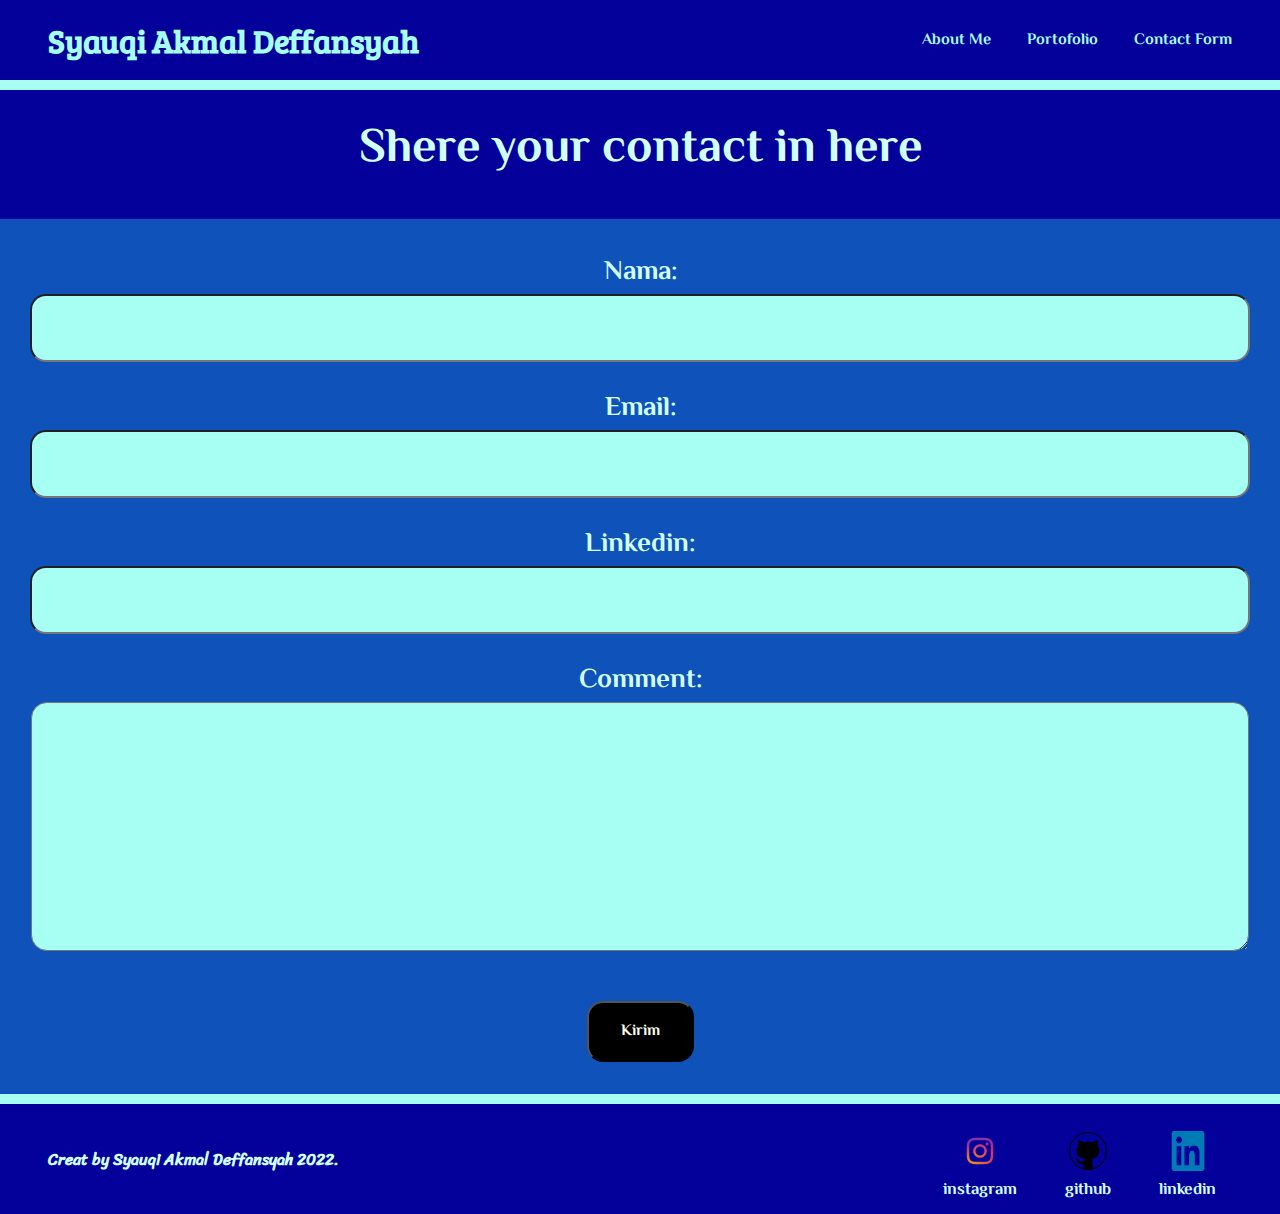
<file: contact.html>
<!DOCTYPE html>
<html lang="en">
<head>
    <meta charset="UTF-8">
    <meta http-equiv="X-UA-Compatible" content="IE=edge">
    <meta name="viewport" content="width=device-width, initial-scale=1.0">
    <title>contactform</title>
    <link rel="stylesheet" href="contact.css">
    <link rel="preconnect" href="https://fonts.googleapis.com">
    <link rel="preconnect" href="https://fonts.gstatic.com" crossorigin>
    <link href="https://fonts.googleapis.com/css2?family=Bree+Serif&family=Chewy&family=El+Messiri:wght@500&family=Sriracha&display=swap" rel="stylesheet">
</head>
<body>
    <div class="SemuaMenu">
        <div class="nama">
        <a href="Home Page.html" id= "namaSaya">
            Syauqi Akmal Deffansyah
        </a>
        </div>
        <div class="menu lain">
                <a id= "aboutMe" href="index.html">About Me</a>
                <a id= "portofolio" href="Portofolio.html">Portofolio</a>
                <a id= "contactform" href="contact.html">Contact Form</a>
            </a>
        </div>
    </div>
 
    <div class="contactForm">
        <div class="judulutama">
        <h1 id="judul">Shere your contact in here</h1>
        <br>
        </div>
        <form>
            <div class="semuaform">
            <div class="nama1"> <label for="name" id="labelname">Nama:</label>
            <br>
            <input type="text" id="name">
            <br><br>
            </div>
            <label for="email" id="labelemail">Email:</label>
            <br>
            <input type="text" id="email">  
            <br><br>
            <label for="linkedinform" id="labellinkedinform">Linkedin:</label>
            <br>
            <input type="text" id="linkedinform"> 
            <br><br>
            <label for="comment" id="labelcomments">Comment:</label>
            <br>
            <textarea id="comment"rows="5"></textarea>
            <br> <br>
            <button id="Kirim">Kirim</button> 
            </div>
        </form>
    </div>
    <div class="sosialMedia">
        <div class="namapembuat">
           <a id= "nama">
            Creat by Syauqi Akmal Deffansyah 2022.
        </a> 
        </div>
        <div class="sosmed">
            <div class="instagram1">
                <a id= "instagram" href="https://www.instagram.com/invites/contact/?i=9vuivnoe1m5y&utm_content=1gdsuzm">
                    <img src="./social media image/instagram.png" alt="Image Not Found" height="40px" width="40px">
                    <H2>instagram</H2>
                </a>
                <div class="github1">
                <a id= "github" href="https://github.com/syauqiakmal">
                    <img src="./social media image/github.png" alt="Image Not Found" height="40px" width="40px">
                    <H2>github</H2>
                </div>
                </a>
                <div class="linkedin1">
                    <a id= "linkedin" href="https://www.linkedin.com/in/syauqi-akmal-deffansyah-9833261b7/">
                        <img src="./social media image/linkedin.png" alt="Image Not Found" height="40px" width="40px">
                        <H2>linkedin</H2>
                </div>
                </a>
            </a>
            </div>
        </div>
    </div>
    
</body>
</html>
</file>
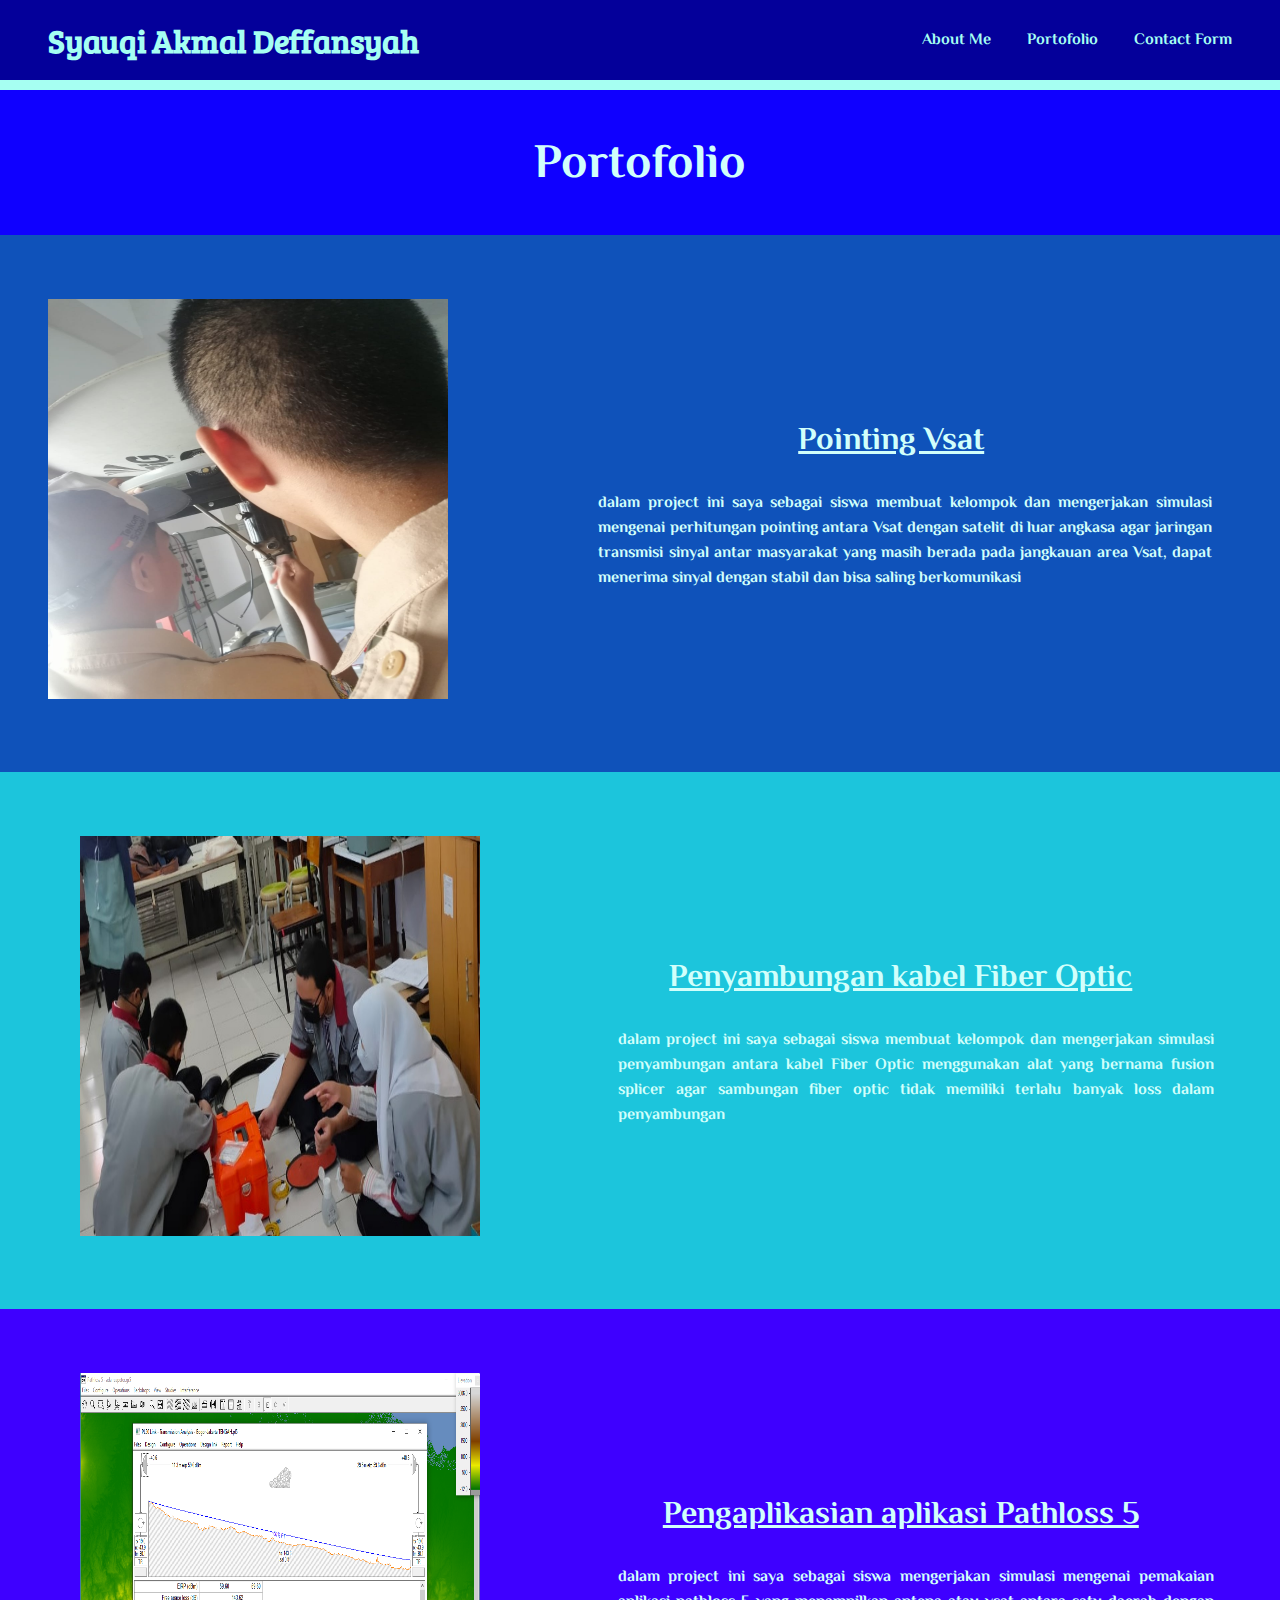
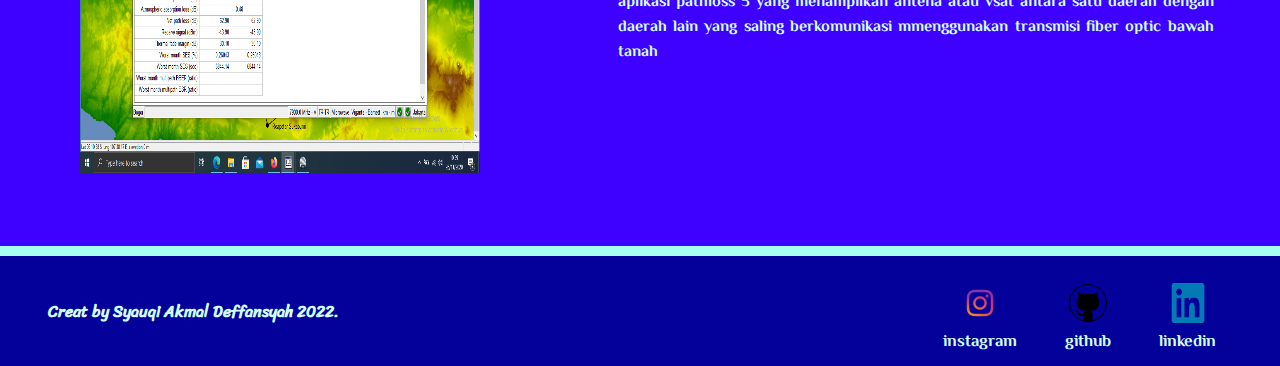
<file: Portofolio.html>
<!DOCTYPE html>
<html lang="en">
<head>
    <meta charset="UTF-8">
    <meta http-equiv="X-UA-Compatible" content="IE=edge">
    <meta name="viewport" content="width=device-width, initial-scale=1.0">
    <title>Portofolio</title>
    <link rel="stylesheet" href="Portofolio.css">
    <link rel="preconnect" href="https://fonts.googleapis.com">
    <link rel="preconnect" href="https://fonts.gstatic.com" crossorigin>
    <link href="https://fonts.googleapis.com/css2?family=Bree+Serif&family=Chewy&family=El+Messiri:wght@500&family=Sriracha&display=swap" rel="stylesheet">
</head>
<body>
    <div class="SemuaMenu">
        <div class="nama">
        <a href="Home Page.html" id= "namaSaya">
            Syauqi Akmal Deffansyah
        </a>
        </div>
        <div class="menu lain">
                <a id= "aboutMe" href="index.html">About Me</a>
                <a id= "portofolio" href="Portofolio.html">Portofolio</a>
                <a id= "contactform" href="contact.html">Contact Form</a>
            </a>
        </div>
    </div>

    <div class="Portofolio">
        <div class="judul"> 
            <h1 id="judulutama">Portofolio</h1>
        </div>
        <div class="semuaPortofolio">
            <div class="portofolio1">
                <div class="foto1">
                        <img src="./portofolio Image/project Pointig Vsat.jpeg" alt="Image Not Found" height="400px" width="400px">
                    </div>
                    <div class="deskripsi1"> 
                            <h1 class="judul1">Pointing Vsat</h1>
                            <br>
                            <p class="deskripsi1">dalam project ini saya sebagai siswa membuat kelompok dan mengerjakan simulasi mengenai perhitungan pointing antara Vsat dengan satelit di luar angkasa agar jaringan transmisi sinyal antar masyarakat yang masih berada pada jangkauan area Vsat, dapat menerima sinyal dengan stabil dan bisa saling berkomunikasi</p>
                    </div>
                </div>
                <div class="portofolio2">
                <div class="foto2">
                        <img src="./portofolio Image/project Penyambungan Kabel Fiber Optic.jpeg" alt="Image Not Found" height="400px" width="400px">
                    </div>
                    <div class="deskripsi2"> 
                            <h1 class="judul2">Penyambungan kabel Fiber Optic</h1>
                            <br>
                            <p class="deskripsi2"> dalam project ini saya sebagai siswa membuat kelompok dan mengerjakan simulasi penyambungan antara kabel Fiber Optic menggunakan alat yang bernama fusion splicer agar sambungan fiber optic tidak memiliki terlalu banyak loss dalam penyambungan</p>
                    </div>
                </div>
                <div class="portofolio3">
                    <div class="foto3">
                            <img src="./portofolio Image/project pathloss 5.png" alt="Image Not Found" height="400px" width="400px">
                        </div>
                        <div class="deskripsi3"> 
                                <h1 class="judul3">Pengaplikasian aplikasi Pathloss 5</h1>
                                <br>
                                <p class="deskripsi3">dalam project ini saya sebagai siswa mengerjakan simulasi mengenai pemakaian aplikasi pathloss 5 yang menampilkan antena atau vsat antara satu daerah dengan daerah lain yang saling berkomunikasi mmenggunakan transmisi fiber optic bawah tanah</p>
                        </div>
                    </div>
            </div>
        </div> 

        <div class="sosialMedia">
            <div class="namapembuat">
               <a id= "nama">
                Creat by Syauqi Akmal Deffansyah 2022.
            </a> 
            </div>
            <div class="sosmed">
                <div class="instagram1">
                    <a id= "instagram" href="https://www.instagram.com/invites/contact/?i=9vuivnoe1m5y&utm_content=1gdsuzm">
                        <img src="./social media image/instagram.png" alt="Image Not Found" height="40px" width="40px">
                        <H2>instagram</H2>
                    </a>
                    <div class="github1">
                    <a id= "github" href="https://github.com/syauqiakmal">
                        <img src="./social media image/github.png" alt="Image Not Found" height="40px" width="40px">
                        <H2>github</H2>
                    </div>
                    </a>
                    <div class="linkedin1">
                        <a id= "linkedin" href="https://www.linkedin.com/in/syauqi-akmal-deffansyah-9833261b7/">
                            <img src="./social media image/linkedin.png" alt="Image Not Found" height="40px" width="40px">
                            <H2>linkedin</H2>
                    </div>
                    </a>
                </a>
                </div>
            </div>
        </div>

</body>
</html>
</file>
<file: contact.css>
*{
    margin: 0px;
    padding: 0px;
    font-family: 'El Messiri', sans-serif;
    color: #d1fffb;
    font-weight: bold;
    text-decoration: none;
}

.SemuaMenu{
    width: 100%;
    height: 90px;
    display: flex;
    background-color: #04009A;
    border-bottom: 10px solid #A6FFF2;
    flex-direction: row;
    justify-content: space-between;
    align-items: center;
    padding: 0rem 3rem;
    box-sizing: border-box;
    position: fixed;
}

#namaSaya{
    font-size: 2rem;
    font-family:'Bree Serif', serif;
    color: #A6FFF2;
    text-decoration: none;
}

#aboutMe{
    font-size: 1rem;
    color: #A6FFF2;
    margin-right: 2rem;
}

#portofolio{
    font-size: 1rem;
    color: #A6FFF2;
    margin-right: 2rem;
}

#contactform{
    font-size: 1rem;
    color: #A6FFF2;
}

a:hover{
    text-decoration: underline;
}

.contactForm{
    background-color: #04009A;
}

.judulutama{
    display: flex;
    justify-content: center;
    padding: 7rem 0rem 2rem 0rem;
    background-color: #04009A;
    animation: transisi1 2s ease-in;
}

#judul{
    font-size: 3rem;
}

#judul:hover{
    text-decoration: underline;
}

.semuaform{
    text-align: center;
    background-color: #0F52BA;
    animation: transisi2 2s ease-in;
}

#labelname,#labelemail,#labellinkedinform, #labelcomments{
    padding-top: 2rem;
    font-size: 1.7rem;
}

.nama1{
    padding-top: 2rem;
}

#name,#email,#linkedinform{
    width: 90%;
    color: black;
    font-size: 1.7rem;
    padding: 1rem 2rem;
    height: 2rem;
    border-radius: 1rem;
    background-color: #A6FFF2;
}

#comment{    
    width: 90%;
    color: black;
    font-size: 1.7rem;
    padding: 1rem 2rem;
    border-radius: 1rem;
    background-color: #A6FFF2;
}

#Kirim{
    font-size: 1rem;
    margin-top: 1rem;
    margin-bottom: 2rem;
    background-color: black;
    color: ivory;
    padding: 1rem 2rem;
    border-radius: 1rem;
}

#Kirim:hover{
    text-decoration: underline;
    background-color: #04009A;
}

.sosialMedia{
    width: 100%;
    height: 120px;
    display: flex;
    background-color: #04009A;
    border-top: 10px solid #A6FFF2;
    flex-direction: row;
    justify-content: space-between;
    align-items: center;
    padding: 0rem 2rem;
    box-sizing: border-box;
}

#nama{
    font-size: medium;
    margin-top: auto;
    font-family: 'Sriracha', cursive;
    margin-left: 1rem;
}

.instagram1, .github1, .linkedin1{
    display: flex;
    text-align: center;
    flex-direction: row;
}

#instagram{
    margin-right: 3rem;
    margin-top: 1rem;
    font-size: 0.7rem;
}

#github{
    margin-right: 1.5rem;
    margin-top: 1rem;
    font-size: 0.7rem;
}

#linkedin{
    margin-right: 1rem;
    margin-top: 1rem;
    font-size: 0.7rem;
}

@keyframes transisi1{
    0%{
        margin-bottom: -40px;
    }
    50%{
        letter-spacing: 5px;
        margin-bottom: -40px;
    }
    100%{
        letter-spacing: 2px;
        margin-bottom: -40px;
    }
}


@keyframes transisi2{
    from{
        margin-right: 100%;
    }
    to{
        margin-right: 0%;
    }

}

@media only screen and (max-width:990px){

    #judul{
        font-size: 2rem;
    }

    #labelname,#labelemail,#labellinkedinform, #labelcomments{
        font-size: 1.2rem;
    }

    #name,#email,#linkedinform{
        width: 80%;
        font-size: 1.7rem;
        height: 1.5rem;
    }

    #comment{
        width: 80%;
        font-size: 1.7rem;
    }
}

@media only screen and (max-width:800px){

    #judul{
        font-size: 1.5rem;
    }

    #labelname,#labelemail,#labellinkedinform, #labelcomments{
        font-size: 1rem;
    }

    #name,#email,#linkedinform{
        width: 65%;
        font-size: 1.4rem;
        height: 1rem;
    }

    #comment{
        width: 65%;
        font-size: 1.4rem;
    }

    #kirim{
        font-size: 0.7rem;
    }

    #nama{
        font-size: 0.7rem;
    }
    #instagram, #github, #linkedin{
        font-size: 0.5rem;
    }
}
</file>
<file: Portofolio.css>
*{
    margin: 0px;
    padding: 0px;
    font-family: 'El Messiri', sans-serif;
    color: #d1fffb;
    font-weight: bold;
    text-decoration: none;
}

.SemuaMenu{
    width: 100%;
    height: 90px;
    display: flex;
    background-color: #04009A;
    border-bottom: 10px solid #A6FFF2;
    flex-direction: row;
    justify-content: space-between;
    align-items: center;
    padding: 0rem 3rem;
    box-sizing: border-box;
    position: fixed;
}

#namaSaya{
    font-size: 2rem;
    font-family:'Bree Serif', serif;
    color: #A6FFF2;
    text-decoration: none;
}

#aboutMe{
    font-size: 1rem;
    color: #A6FFF2;
    margin-right: 2rem;
}

#portofolio{
    font-size: 1rem;
    color: #A6FFF2;
    margin-right: 2rem;
}

#contactform{
    font-size: 1rem;
    color: #A6FFF2;
}

a:hover{
    text-decoration: underline;
}

.Portofolio{
    width: 100%;
    padding-top: 7rem;
    background-color: #0F00FF;
}

.judul{
    width: 100%;
    text-align: center;
    padding-top: 1rem;
    padding-bottom: 2rem;
    background-color: #0F00FF;
    animation: transisi1 2s ease-in;
}

#judulutama{
    font-size: 3rem;
}

.judul:hover{
    text-decoration: underline;
}

.semuaPortofolio{
    width: 100%;
    display: flex;
    flex-direction: column;
    justify-content: center;
    background-color: #0F00FF;
}

.portofolio1{
    display: flex;
    flex-direction: row;
    align-items: center;
    padding: 4rem 0rem 4rem 0rem;
    background-color: #0F52BA;
}

.judul1{
    font-size: 2rem;
    text-align: center;
    text-decoration: underline;
    animation: transisi1 2s ease-in;
}

.deskripsi1{
    width: 90%;
    text-align: justify;
    padding: 0rem 3rem ;
    font-size: 1rem;
    animation: transisi2 2s ease-in;
}

.foto1{
    width: 60%;
    padding-left: 3rem;
    animation: transisi3 2s ease-in;
}

.portofolio2{
    display: flex;
    flex-direction: row;
    align-items: center;
    padding: 4rem 0rem 4rem 2rem;
    background-color: #1CC5DC; 
}

.judul2{
    font-size: 2rem;
    text-align: center;
    text-decoration: underline;
    animation: transisi1 2s ease-in;
}

.deskripsi2{
    width: 90%;
    text-align: justify;
    padding: 0rem 3rem;
    font-size: 1rem;
    animation: transisi2 2s ease-in;
}

.foto2{
    width: 60%;
    padding-left: 3rem;
    animation: transisi3 2s ease-in;
}

.portofolio3{
    display: flex;
    flex-direction: row;
    align-items: center;
    padding: 4rem 0rem 4rem 2rem;
    background-color: #3E00FF;
}

.judul3{
    font-size: 2rem;
    text-align: center;
    text-decoration: underline;
    animation: transisi1 2s ease-in;
}

.deskripsi3{
    width: 90%;
    text-align: justify;
    padding: 0rem 3rem;
    font-size: 1rem;
    animation: transisi2 2s ease-in;
}

.foto3{
    width: 60%;
    padding-left: 3rem;
    animation: transisi3 2s ease-in;
}

.sosialMedia{
    width: 100%;
    height: 120px;
    display: flex;
    background-color: #04009A;
    border-top: 10px solid #A6FFF2;
    flex-direction: row;
    justify-content: space-between;
    align-items: center;
    padding: 0rem 2rem;
    box-sizing: border-box;
}

#nama{
    font-size: medium;
    margin-top: auto;
    font-family: 'Sriracha', cursive;
    margin-left: 1rem;
}

.instagram1, .github1, .linkedin1{
    display: flex;
    text-align: center;
    flex-direction: row;
}

#instagram{
    margin-right: 3rem;
    margin-top: 1rem;
    font-size: 0.7rem;
}

#github{
    margin-right: 1.5rem;
    margin-top: 1rem;
    font-size: 0.7rem;
}

#linkedin{
    margin-right: 1rem;
    margin-top: 1rem;
    font-size: 0.7rem;
}

@keyframes transisi1{
    0%{
        margin-bottom: -40px;
    }
    50%{
        letter-spacing: 5px;
        margin-bottom: -40px;
    }
    100%{
        letter-spacing: 2px;
        margin-bottom: -40px;
    }
}


@keyframes transisi2{
    from{
        margin-left: 70%;
    }
    to{
        margin-left: 0%;
    }

}


@keyframes transisi3{
    0%{
        opacity: 0;
        transform: scale(0);
    }
    100%{
        opacity: 1;
        transform: scale(1);
    }
}

@media only screen and (max-width:990px){
    #judulutama{
        font-size: 2.5rem;
    }
    .judul1{
        font-size: 1.7rem;
    }
    .deskripsi1{
        font-size: 0.7rem;
    }
    .judul2{
        font-size: 1.7rem;
    }
    .deskripsi2{
        font-size: 0.7rem;
    }
    .judul3{
        font-size: 1.7rem;
    }
    .deskripsi3{
        font-size: 0.7rem;
    }

}

@media only screen and (max-width:800px){

    #judulutama{
        font-size: 2rem;
    }

    .portofolio1{
        display: flex;
        flex-direction: column-reverse;
        justify-content: center;
    }

    .judul1{
        font-size: 1.5rem;
    }

    .deskripsi1{
        font-size: 1rem;
        padding-bottom: 2rem;
    }

    .portofolio2{
        display: flex;
        flex-direction: column-reverse;
        justify-content: center;
    }

    .judul2{
        font-size: 1.5rem;
    }

    .deskripsi2{
        font-size: 1rem;
        padding-bottom: 2rem;
    }

    .portofolio3{
        display: flex;
        flex-direction: column-reverse;
        justify-content: center;
    }

    .judul3{
        font-size: 1.5rem;
    }
    .deskripsi3{
        font-size: 1rem;
        padding-bottom: 2rem;
    }

    #nama{
        font-size: 0.7rem;
    }
    #instagram, #github, #linkedin{
        font-size: 0.5rem;
    }
}
</file>
